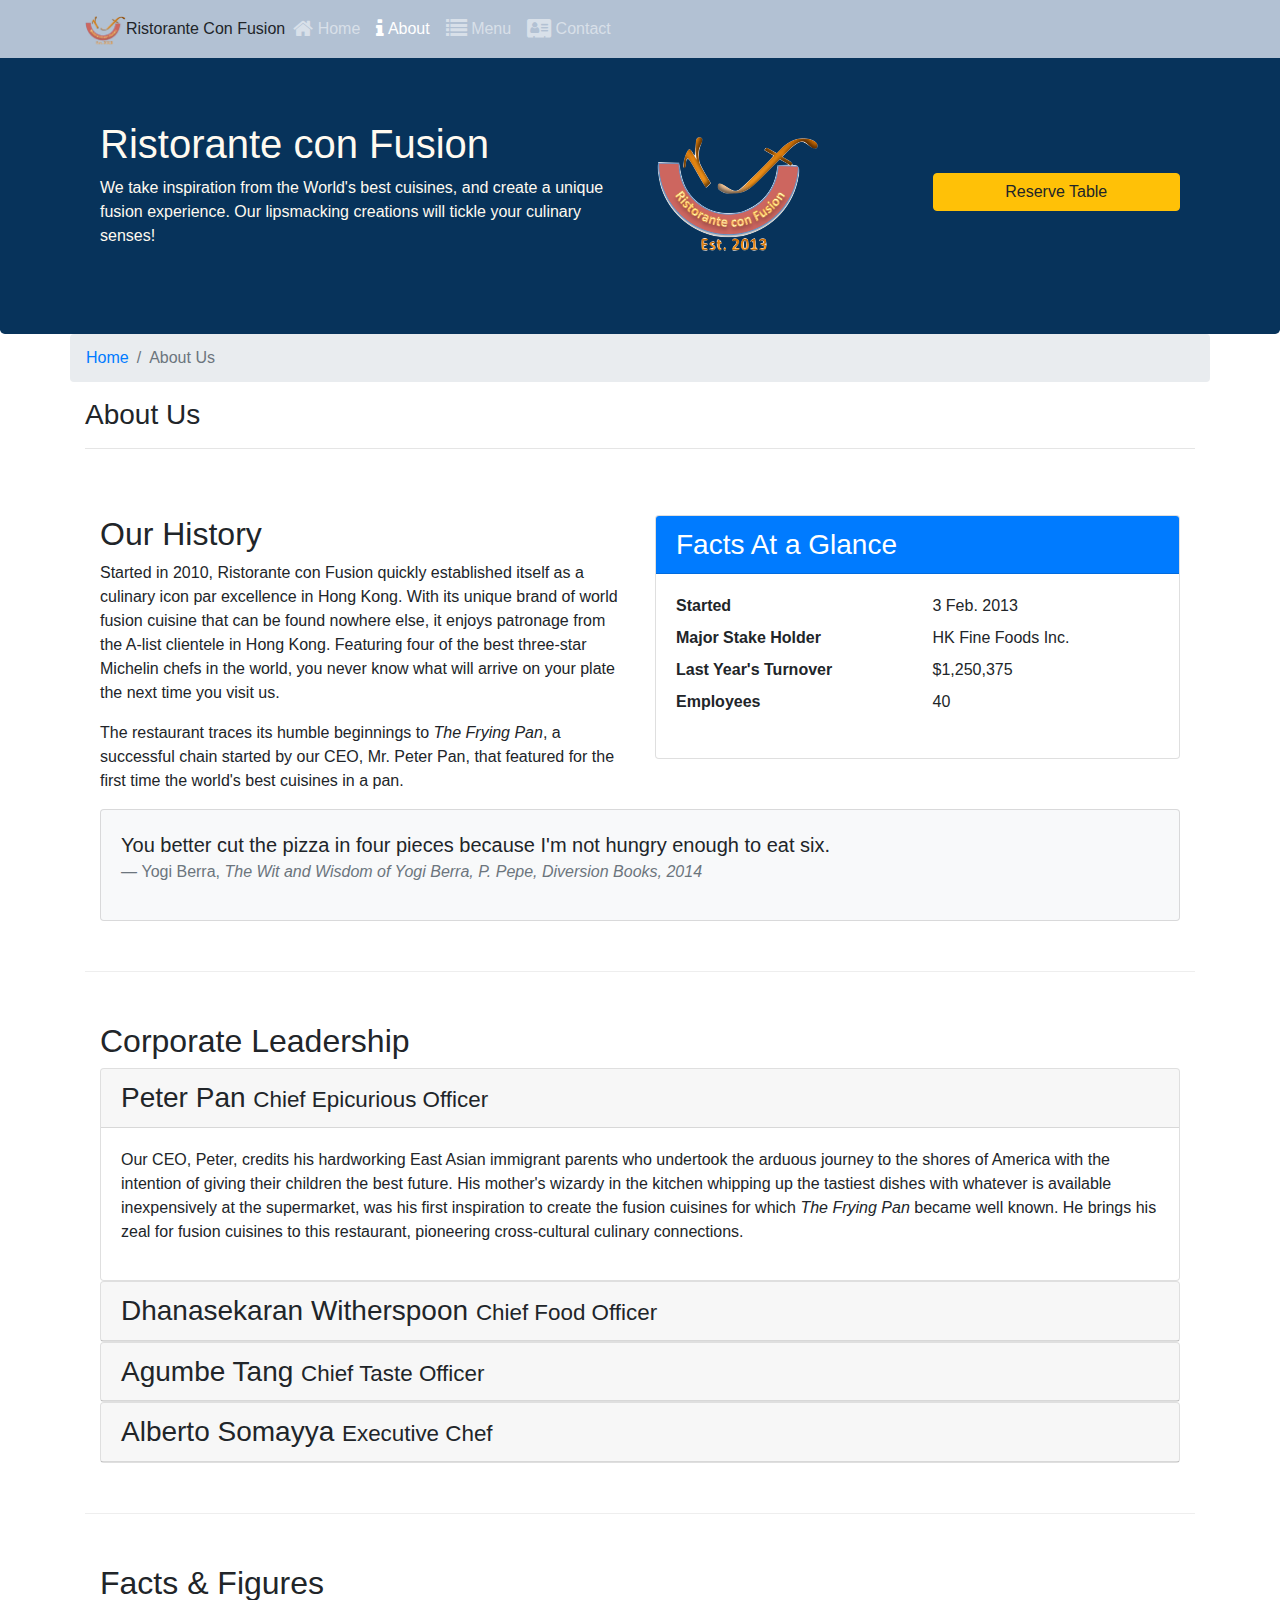
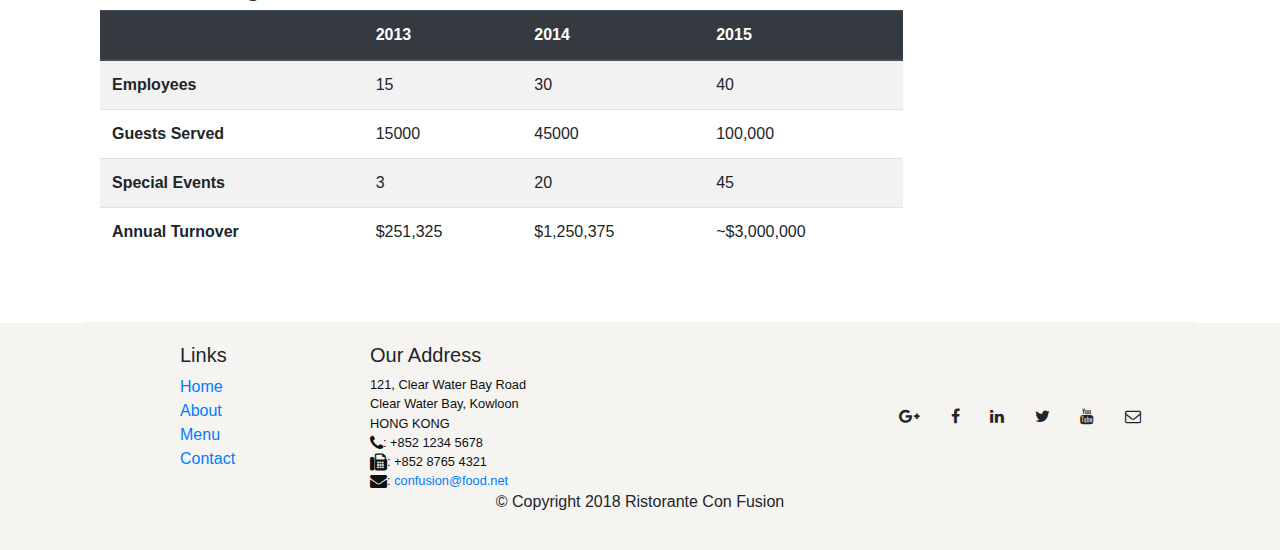
<file: aboutus.html>
<!DOCTYPE html>
<html lang="en">

<head>
    <!-- Required meta tags always come first -->
    <meta charset="utf-8">
    <meta name="viewport" content="width=device-width,initial-scale=1,shrink-to-fit=no">
    <meta http-equiv="x-ua-compatible" content="ie=edge">
    <!-- Bootstrap CSS-->
    <link rel="stylesheet" href="https://stackpath.bootstrapcdn.com/bootstrap/4.3.1/css/bootstrap.min.css" integrity="sha384-ggOyR0iXCbMQv3Xipma34MD+dH/1fQ784/j6cY/iJTQUOhcWr7x9JvoRxT2MZw1T" crossorigin="anonymous">
<!-- FontAwesome -->
    <link rel="stylesheet" href="https://stackpath.bootstrapcdn.com/font-awesome/4.7.0/css/font-awesome.min.css" integrity="sha384-wvfXpqpZZVQGK6TAh5PVlGOfQNHSoD2xbE+QkPxCAFlNEevoEH3Sl0sibVcOQVnN" crossorigin="anonymous">
<!-- JS files: jQuery first, then Popper.js, then Bootstrap JS -->
    <script src="https://code.jquery.com/jquery-3.3.1.slim.min.js" integrity="sha384-q8i/X+965DzO0rT7abK41JStQIAqVgRVzpbzo5smXKp4YfRvH+8abtTE1Pi6jizo" crossorigin="anonymous"></script>
    <script src="https://cdnjs.cloudflare.com/ajax/libs/popper.js/1.14.7/umd/popper.min.js" integrity="sha384-UO2eT0CpHqdSJQ6hJty5KVphtPhzWj9WO1clHTMGa3JDZwrnQq4sF86dIHNDz0W1" crossorigin="anonymous"></script>
    <script src="https://stackpath.bootstrapcdn.com/bootstrap/4.3.1/js/bootstrap.min.js" integrity="sha384-JjSmVgyd0p3pXB1rRibZUAYoIIy6OrQ6VrjIEaFf/nJGzIxFDsf4x0xIM+B07jRM" crossorigin="anonymous"></script>
<!-- Internal CSS and JS scripts -->
    <link rel="stylesheet" type="text/css" href="css/styles.css">
    <script src="js/scripts.js"></script>
   
    <title>Ristorante Con Fusion: About Us</title>
</head>

<body>
    <nav class="navbar navbar-dark navbar-expand-sm fixed-top">
        <div class="container"><a class="navbar-brand mr-auto" href="#"><img src="img/logo.png" height="30"
                    width="41"></a>Ristorante Con Fusion <button class="navbar-toggler" type="button"
                data-toggle="collapse" data-target="#Navbar"><span class="navbar-toggler-icon"></span></button>
            <div class="collapse navbar-collapse" id="Navbar">
                <ul class="navbar-nav mr-auto">
                    <li class="nav-item"><a class="nav-link" href="index.html"><span class="fa fa-home fa-lg"></span>
                            Home</a></li>
                    <li class="nav-item active"><a class="nav-link" href="#"><span class="fa fa-info fa-lg"></span>
                            About</a></li>
                    <li class="nav-item"><a class="nav-link" href="#"><span class="fa fa-list fa-lg"></span> Menu</a>
                    </li>
                    <li class="nav-item"><a class="nav-link" href="contactus.html"><span
                                class="fa fa-address-card fa-lg"></span> Contact</a></li>
                </ul>
            </div>
        </div>
    </nav>
    <header class="jumbotron">
        <div class="container">
            <div class="row row-header">
                <div class="col-12 col-sm-6">
                    <h1>Ristorante con Fusion</h1>
                    <p>We take inspiration from the World's best cuisines, and create a unique fusion experience. Our
                        lipsmacking creations will tickle your culinary senses!</p>
                </div>
                <div class="col-12 col-sm align-self-center"><img src="img/logo.png" class="img-fluid"></div>
                <div class="col-12 col-sm align-self-center"><a role="button"
                        class="btn btn-block btn-warning btn-primary" data-target="#btn-card"
                        href="reserve.html">Reserve Table</a></div>
            </div>
        </div>
    </header>
    <div class="container">
        <div class="row">
            <ol class="col-12 breadcrumb">
                <li class="breadcrumb-item"><a href="index.html">Home</a></li>
                <li class="breadcrumb-item active">About Us</li>
            </ol>
            <div class="col-12">
                <h3>About Us</h3>
                <hr>
            </div>
        </div>
        <div class="row row-content">
            <div class="col-12 col-sm-6">
                <h2>Our History</h2>
                <p>Started in 2010, Ristorante con Fusion quickly established itself as a culinary icon par excellence
                    in Hong Kong. With its unique brand of world fusion cuisine that can be found nowhere else, it
                    enjoys patronage from the A-list clientele in Hong Kong. Featuring four of the best three-star
                    Michelin chefs in the world, you never know what will arrive on your plate the next time you visit
                    us.</p>
                <p>The restaurant traces its humble beginnings to <em>The Frying Pan</em>, a successful chain started by
                    our CEO, Mr. Peter Pan, that featured for the first time the world's best cuisines in a pan.</p>
            </div>
            <div class="col-12 col-sm-6">
                <div class="card">
                    <h3 class="card-header bg-primary text-white">Facts At a Glance</h3>
                    <div class="card-body">
                        <dl class="row">
                            <dt class="col-6">Started</dt>
                            <dd class="col-6">3 Feb. 2013</dd>
                            <dt class="col-6">Major Stake Holder</dt>
                            <dd class="col-6">HK Fine Foods Inc.</dd>
                            <dt class="col-6">Last Year's Turnover</dt>
                            <dd class="col-6">$1,250,375</dd>
                            <dt class="col-6">Employees</dt>
                            <dd class="col-6">40</dd>
                        </dl>
                    </div>
                </div>
            </div>
            <div class="col-12">
                <div class="card card-body bg-light">
                    <blockquote class="blockquote">
                        <p class="mb-0">You better cut the pizza in four pieces because I'm not hungry enough to eat
                            six.</p>
                        <footer class="blockquote-footer">Yogi Berra, <cite title="Source Title">The Wit and Wisdom of
                                Yogi Berra, P. Pepe, Diversion Books, 2014</cite></footer>
                    </blockquote>
                </div>
            </div>
        </div>
        <div class="row row-content">
            <div class="col-12 col-sm">
                <h2>Corporate Leadership</h2>
                <div id="accordion">
                    <div class="card">
                        <div class="card-header" role="tab" id="peterhead">
                            <h3 class="mb-0"><a data-toggle="collapse" data-target="#peter">Peter Pan <small>Chief
                                        Epicurious Officer</small></a></h3>
                        </div>
                        <div class="collapse show" id="peter" data-parent="#accordion">
                            <div class="card-body">
                                <p class="d-none d-sm-block">Our CEO, Peter, credits his hardworking East Asian
                                    immigrant parents who undertook the arduous journey to the shores of America with
                                    the intention of giving their children the best future. His mother's wizardy in the
                                    kitchen whipping up the tastiest dishes with whatever is available inexpensively at
                                    the supermarket, was his first inspiration to create the fusion cuisines for which
                                    <em>The Frying Pan</em> became well known. He brings his zeal for fusion cuisines to
                                    this restaurant, pioneering cross-cultural culinary connections.</p>
                            </div>
                        </div>
                    </div>
                    <div class="card">
                        <div class="card-header" role="tab" id="dannyhead">
                            <h3 class="mb-0"><a class="collapsed" data-toggle="collapse"
                                    data-target="#danny">Dhanasekaran Witherspoon <small>Chief Food Officer</small></a>
                            </h3>
                        </div>
                        <div class="collapse" id="danny" data-parent="#accordion">
                            <div class="card-body">
                                <p class="d-none d-sm-block">Our CFO, Danny, as he is affectionately referred to by his
                                    colleagues, comes from a long established family tradition in farming and produce.
                                    His experiences growing up on a farm in the Australian outback gave him great
                                    appreciation for varieties of food sources. As he puts it in his own words,
                                    <em>Everything that runs, wins, and everything that stays, pays!</em></p>
                            </div>
                        </div>
                    </div>
                    <div class="card">
                        <div class="card-header" role="tab" id="agumbehead">
                            <h3 class="mb-0"><a class="collapsed" data-toggle="collapse" data-target="#agumbe">Agumbe
                                    Tang <small>Chief Taste Officer</small></a></h3>
                        </div>
                        <div class="collapse" id="agumbe" data-parent="#accordion">
                            <div class="card-body">
                                <p class="d-none d-sm-block">Blessed with the most discerning gustatory sense, Agumbe,
                                    our CTO, personally ensures that every dish that we serve meets his exacting tastes.
                                    Our chefs dread the tongue lashing that ensues if their dish does not meet his
                                    exacting standards. He lives by his motto, <em>You click only if you survive my
                                        lick.</em></p>
                            </div>
                        </div>
                    </div>
                    <div class="card">
                        <div class="card-header" role="tab" id="albertohead">
                            <h3 class="mb-0"><a class="collapsed" data-toggle="collapse" data-target="#alberto">Alberto
                                    Somayya <small>Executive Chef</small></a></h3>
                        </div>
                        <div class="collapse" id="alberto" data-parent="#accordion">
                            <div class="card-body">
                                <p class="d-none d-sm-block">Award winning three-star Michelin chef with wide
                                    International experience having worked closely with whos-who in the culinary world,
                                    he specializes in creating mouthwatering Indo-Italian fusion experiences. He says,
                                    <em>Put together the cuisines from the two craziest cultures, and you get a winning
                                        hit! Amma Mia!</em></p>
                            </div>
                        </div>
                    </div>
                </div>
            </div>
        </div>
        <div class="row row-content">
            <div class="col-12 col-sm-9">
                <h2>Facts &amp; Figures</h2>
                <div class="table-responsive">
                    <table class="table table-striped">
                        <thead class="thead-dark">
                            <tr>
                                <th>&nbsp;</th>
                                <th>2013</th>
                                <th>2014</th>
                                <th>2015</th>
                            </tr>
                        </thead>
                        <tbody>
                            <tr>
                                <th>Employees</th>
                                <td>15</td>
                                <td>30</td>
                                <td>40</td>
                            </tr>
                            <tr>
                                <th>Guests Served</th>
                                <td>15000</td>
                                <td>45000</td>
                                <td>100,000</td>
                            </tr>
                            <tr>
                                <th>Special Events</th>
                                <td>3</td>
                                <td>20</td>
                                <td>45</td>
                            </tr>
                            <tr>
                                <th>Annual Turnover</th>
                                <td>$251,325</td>
                                <td>$1,250,375</td>
                                <td>~$3,000,000</td>
                            </tr>
                        </tbody>
                    </table>
                </div>
            </div>
            <div class="col-12 col-sm-3"></div>
        </div>
    </div>
    <footer class="footer">
        <div class="container">
            <div class="row">
                <div class="col-4 offset-1 col-sm-2">
                    <h5>Links</h5>
                    <ul class="list-unstyled">
                        <li><a href="index.html">Home</a></li>
                        <li><a href="#">About</a></li>
                        <li><a href="#">Menu</a></li>
                        <li><a href="contactus.html">Contact</a></li>
                    </ul>
                </div>
                <div class="col-7 col-sm-5">
                    <h5>Our Address</h5>
                    <address>121, Clear Water Bay Road<br>Clear Water Bay, Kowloon<br>HONG KONG<br><i
                            class="fa fa-phone fa-lg"></i>: +852 1234 5678<br><i class="fa fa-fax fa-lg"></i>: +852 8765
                        4321<br><i class="fa fa-envelope fa-lg"></i>: <a
                            href="mailto:confusion@food.net">confusion@food.net</a></address>
                </div>
                <div class="col-12 col-sm-4 align-self-center">
                    <div class="text-center"><a class="btn btn-social-icon btn-google" href="http://google.com/+"><i
                                class="fa fa-google-plus"></i></a> <a class="btn btn-social-icon btn-facebook"
                            href="http://www.facebook.com/profile.php?id="><i class="fa fa-facebook"></i></a> <a
                            class="btn btn-social-icon btn-linkedin" href="http://www.linkedin.com/in/"><i
                                class="fa fa-linkedin"></i></a> <a class="btn btn-social-icon btn-twitter"
                            href="http://twitter.com/"><i class="fa fa-twitter"></i></a> <a
                            class="btn btn-social-icon btn-google" href="http://youtube.com/"><i
                                class="fa fa-youtube"></i></a> <a class="btn btn-social-icon" href="mailto:"><i
                                class="fa fa-envelope-o"></i></a></div>
                </div>
            </div>
            <div class="row justify-content-center">
                <div class="col-auto">
                    <p>© Copyright 2018 Ristorante Con Fusion</p>
                </div>
            </div>
        </div>
    </footer>
</body>

</html>
</file>
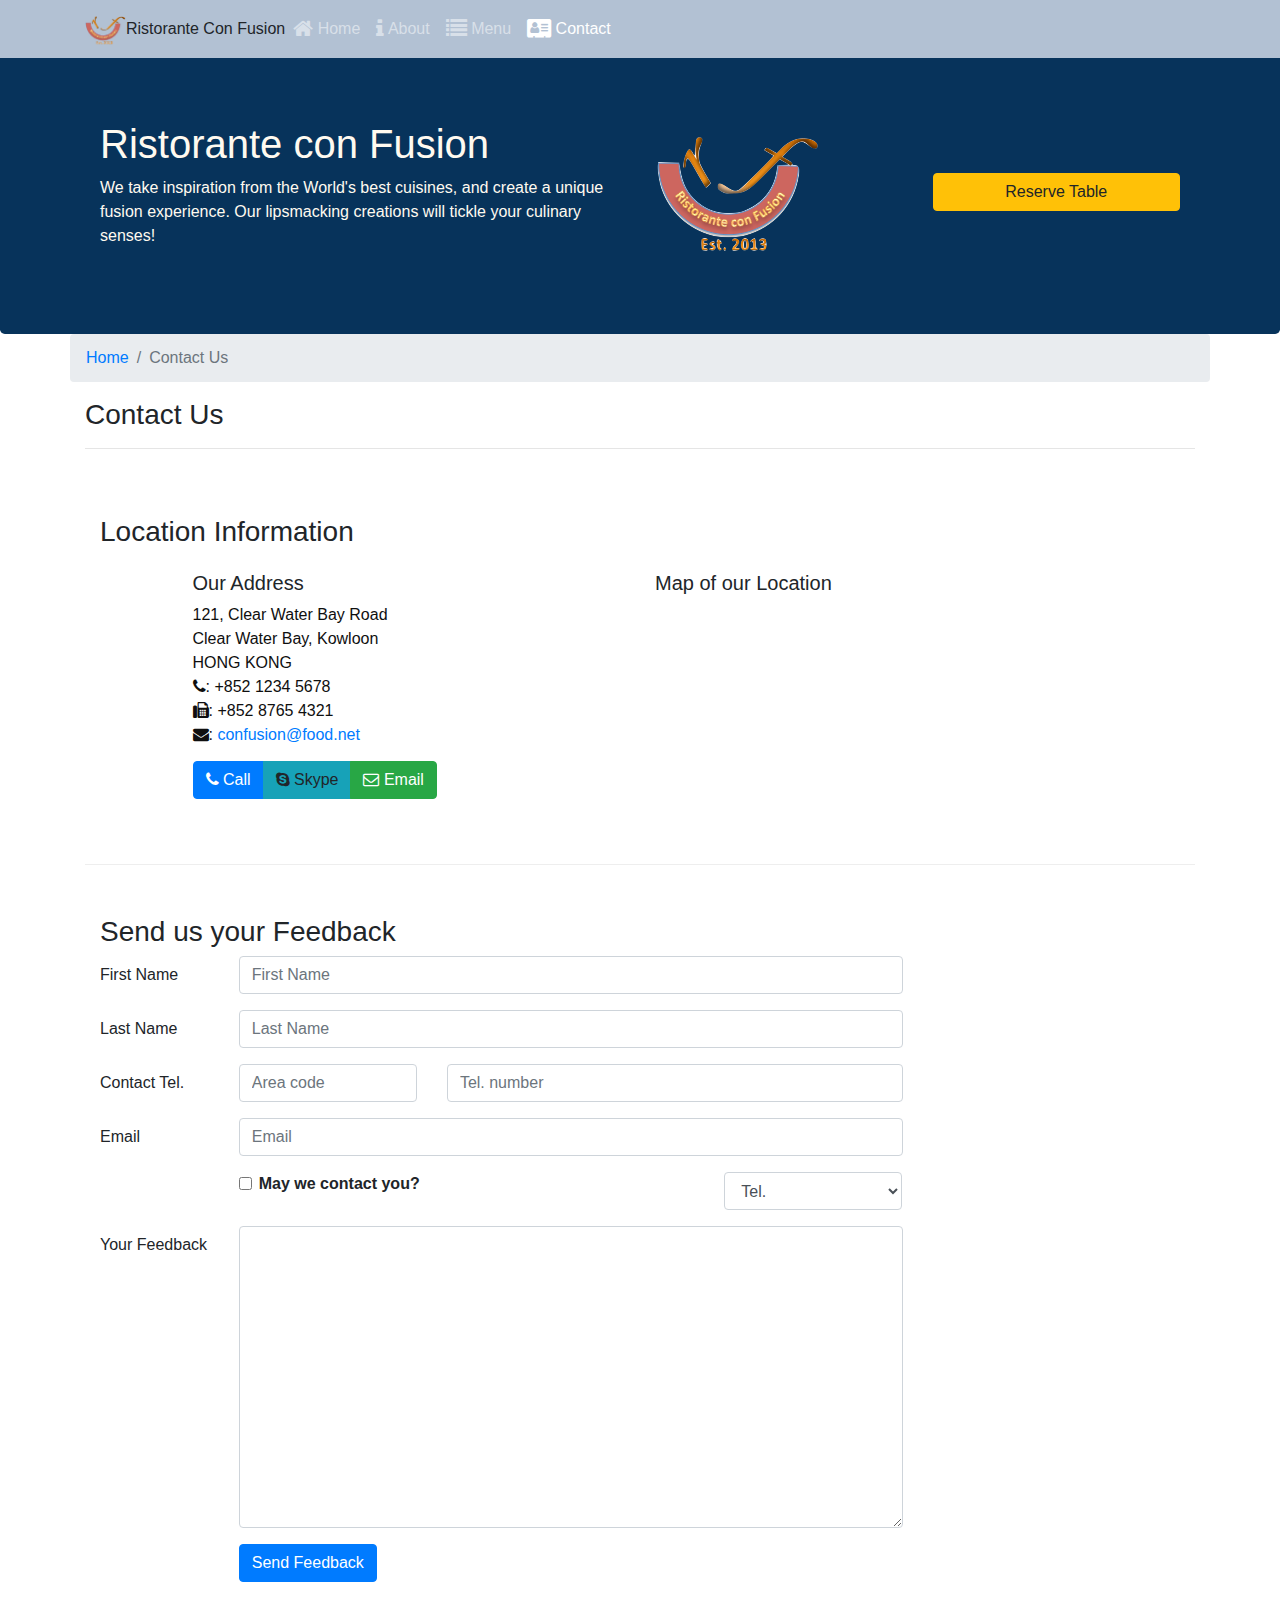
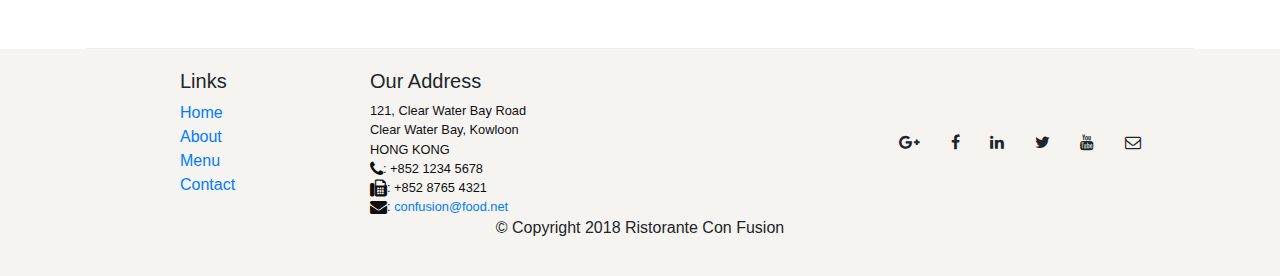
<file: contactus.html>
<!DOCTYPE html>
<html lang="en">

<head>
    <title>Ristorante Con Fusion: About Us</title><!-- Required meta tags always come first -->
    <meta charset="utf-8">
    <meta name="viewport" content="width=device-width,initial-scale=1,shrink-to-fit=no">
    <meta http-equiv="x-ua-compatible" content="ie=edge">
<!-- Bootstrap CSS-->
    <link rel="stylesheet" href="https://stackpath.bootstrapcdn.com/bootstrap/4.3.1/css/bootstrap.min.css" integrity="sha384-ggOyR0iXCbMQv3Xipma34MD+dH/1fQ784/j6cY/iJTQUOhcWr7x9JvoRxT2MZw1T" crossorigin="anonymous">
<!-- FontAwesome -->
    <link rel="stylesheet" href="https://stackpath.bootstrapcdn.com/font-awesome/4.7.0/css/font-awesome.min.css" integrity="sha384-wvfXpqpZZVQGK6TAh5PVlGOfQNHSoD2xbE+QkPxCAFlNEevoEH3Sl0sibVcOQVnN" crossorigin="anonymous">
<!-- JS files: jQuery first, then Popper.js, then Bootstrap JS -->
    <script src="https://code.jquery.com/jquery-3.3.1.slim.min.js" integrity="sha384-q8i/X+965DzO0rT7abK41JStQIAqVgRVzpbzo5smXKp4YfRvH+8abtTE1Pi6jizo" crossorigin="anonymous"></script>
    <script src="https://cdnjs.cloudflare.com/ajax/libs/popper.js/1.14.7/umd/popper.min.js" integrity="sha384-UO2eT0CpHqdSJQ6hJty5KVphtPhzWj9WO1clHTMGa3JDZwrnQq4sF86dIHNDz0W1" crossorigin="anonymous"></script>
    <script src="https://stackpath.bootstrapcdn.com/bootstrap/4.3.1/js/bootstrap.min.js" integrity="sha384-JjSmVgyd0p3pXB1rRibZUAYoIIy6OrQ6VrjIEaFf/nJGzIxFDsf4x0xIM+B07jRM" crossorigin="anonymous"></script>
<!-- Internal CSS and JS scripts -->
    <link rel="stylesheet" type="text/css" href="css/styles.css">
    <script src="js/scripts.js"></script>
   
</head>

<body>
    <nav class="navbar navbar-dark navbar-expand-sm fixed-top">
        <div class="container"><button class="navbar-toggler" type="button" data-toggle="collapse"
                data-target="#Navbar"><span class="navbar-toggler-icon"></span></button> <a class="navbar-brand mr-auto"
                href="#"><img src="img/logo.png" height="30" width="41"></a>Ristorante Con Fusion<div
                class="collapse navbar-collapse" id="Navbar">
                <ul class="navbar-nav mr-auto">
                    <li class="nav-item"><a class="nav-link" href="./index.html"><span class="fa fa-home fa-lg"></span>
                            Home</a></li>
                    <li class="nav-item"><a class="nav-link" href="./aboutus.html"><span
                                class="fa fa-info fa-lg"></span> About</a></li>
                    <li class="nav-item"><a class="nav-link" href="#"><span class="fa fa-list fa-lg"></span> Menu</a>
                    </li>
                    <li class="nav-item active"><a class="nav-link" href="#"><span
                                class="fa fa-address-card fa-lg"></span> Contact</a></li>
                </ul>
            </div>
        </div>
    </nav>
    <header class="jumbotron">
        <div class="container">
            <div class="row row-header">
                <div class="col-12 col-sm-6">
                    <h1>Ristorante con Fusion</h1>
                    <p>We take inspiration from the World's best cuisines, and create a unique fusion experience. Our
                        lipsmacking creations will tickle your culinary senses!</p>
                </div>
                <div class="col-12 col-sm align-self-center"><img src="img/logo.png" class="img-fluid"></div>
                <div class="col-12 col-sm align-self-center"><a role="button"
                        class="btn btn-block btn-warning btn-primary" data-target="#btn-card"
                        href="reserve.html">Reserve Table</a></div>
            </div>
        </div>
    </header>
    <div class="container">
        <div class="row">
            <ol class="col-12 breadcrumb">
                <li class="breadcrumb-item"><a href="./index.html">Home</a></li>
                <li class="breadcrumb-item active">Contact Us</li>
            </ol>
            <div class="col-12">
                <h3>Contact Us</h3>
                <hr>
            </div>
        </div>
        <div class="row row-content">
            <div class="col-12">
                <h3>Location Information</h3>
            </div>
            <div class="col-12 col-sm-4 offset-sm-1">
                <h5>Our Address</h5>
                <address style="font-size: 100%">121, Clear Water Bay Road<br>Clear Water Bay, Kowloon<br>HONG
                    KONG<br><i class="fa fa-phone"></i>: +852 1234 5678<br><i class="fa fa-fax"></i>: +852 8765
                    4321<br><i class="fa fa-envelope"></i>: <a href="mailto:confusion@food.net">confusion@food.net</a>
                </address>
            </div>
            <div class="col-12 col-sm-6 offset-sm-1">
                <h5>Map of our Location</h5>
            </div>
            <div class="col-12 col-sm-11 offset-sm-1">
                <div class="btn-group" role="group"><a role="button" class="btn btn-primary" href="tel:+85212345678"><i
                            class="fa fa-phone"></i> Call</a> <a role="button" class="btn btn-info"><i
                            class="fa fa-skype"></i> Skype</a> <a role="button" class="btn btn-success"
                        href="mailto:confusion@food.net"><i class="fa fa-envelope-o"></i> Email</a></div>
            </div>
        </div>
        <div class="row row-content">
            <div class="col-12">
                <h3>Send us your Feedback</h3>
            </div>
            <div class="col-12 col-md-9">
                <form>
                    <div class="form-group row"><label for="firstname" class="col-md-2 col-form-label">First
                            Name</label>
                        <div class="col-md-10"><input type="text" class="form-control" id="firstname" name="firstname"
                                placeholder="First Name"></div>
                    </div>
                    <div class="form-group row"><label for="lastname" class="col-md-2 col-form-label">Last Name</label>
                        <div class="col-md-10"><input type="text" class="form-control" id="lastname" name="lasname"
                                placeholder="Last Name"></div>
                    </div>
                    <div class="form-group row"><label for="telnum" class="col-12 col-md-2 col-form-label">Contact
                            Tel.</label>
                        <div class="col-5 col-md-3"><input type="tel" class="form-control" id="areacode" name="areacode"
                                placeholder="Area code"></div>
                        <div class="col-7 col-md-7"><input type="tel" class="form-control" id="telnum" name="telnum"
                                placeholder="Tel. number"></div>
                    </div>
                    <div class="form-group row"><label for="emailid" class="col-md-2 col-form-label">Email</label>
                        <div class="col-md-10"><input type="email" class="form-control" id="emailid" name="emailid"
                                placeholder="Email"></div>
                    </div>
                    <div class="form-group row">
                        <div class="col-md-6 offset-md-2">
                            <div class="form-check"><input type="checkbox" class="form-check-input" name="approve"
                                    id="approve" value=""> <label class="form-check-label" for="approve"><strong>May we
                                        contact you?</strong></label></div>
                        </div>
                        <div class="col-md-3 offset-md-1"><select class="form-control">
                                <option>Tel.</option>
                                <option>Email</option>
                            </select></div>
                    </div>
                    <div class="form-group row"><label for="feedback" class="col-md-2 col-form-label">Your
                            Feedback</label>
                        <div class="col-md-10"><textarea class="form-control" id="feedback" name="feedback"
                                rows="12"></textarea></div>
                    </div>
                    <div class="form-group row">
                        <div class="offset-md-2 col-md-10"><button type="submit" class="btn btn-primary">Send
                                Feedback</button></div>
                    </div>
                </form>
            </div>
            <div class="col-12 col-md"></div>
        </div>
    </div>
    <footer class="footer">
        <div class="container">
            <div class="row">
                <div class="col-4 offset-1 col-sm-2">
                    <h5>Links</h5>
                    <ul class="list-unstyled">
                        <li><a href="#">Home</a></li>
                        <li><a href="#">About</a></li>
                        <li><a href="#">Menu</a></li>
                        <li><a href="#">Contact</a></li>
                    </ul>
                </div>
                <div class="col-7 col-sm-5">
                    <h5>Our Address</h5>
                    <address>121, Clear Water Bay Road<br>Clear Water Bay, Kowloon<br>HONG KONG<br><i
                            class="fa fa-phone fa-lg"></i>: +852 1234 5678<br><i class="fa fa-fax fa-lg"></i>: +852 8765
                        4321<br><i class="fa fa-envelope fa-lg"></i>: <a
                            href="mailto:confusion@food.net">confusion@food.net</a></address>
                </div>
                <div class="col-12 col-sm-4 align-self-center">
                    <div class="text-center"><a class="btn btn-social-icon btn-google" href="http://google.com/+"><i
                                class="fa fa-google-plus"></i></a> <a class="btn btn-social-icon btn-facebook"
                            href="http://www.facebook.com/profile.php?id="><i class="fa fa-facebook"></i></a> <a
                            class="btn btn-social-icon btn-linkedin" href="http://www.linkedin.com/in/"><i
                                class="fa fa-linkedin"></i></a> <a class="btn btn-social-icon btn-twitter"
                            href="http://twitter.com/"><i class="fa fa-twitter"></i></a> <a
                            class="btn btn-social-icon btn-google" href="http://youtube.com/"><i
                                class="fa fa-youtube"></i></a> <a class="btn btn-social-icon" href="mailto:"><i
                                class="fa fa-envelope-o"></i></a></div>
                </div>
            </div>
            <div class="row justify-content-center">
                <div class="col-auto">
                    <p>© Copyright 2018 Ristorante Con Fusion</p>
                </div>
            </div>
        </div>
    </footer>
</body>

</html>
</file>
<file: css/styles.css>
.row-header {
  margin: 0px auto;
  padding: 0px 0px; }

.row-content {
  margin: 0px auto;
  padding: 50px 0px;
  border-bottom: 1px ridge;
  min-height: 400px; }

.footer {
  background-color: #f6f4f1;
  margin: 0px auto;
  padding: 20px 0px; }

.jumbotron {
  margin: 0px auto;
  padding: 70px 30px;
  background: #07335B;
  color: floralwhite; }

address {
  font-size: 80%;
  margin: 0px;
  color: #0f0f0f; }

body {
  padding: 50px 0px 0px 0px;
  z-index: 0; }

.navbar-dark {
  background-color: #B2C1D3; }

.tab-content {
  border-left: 1px solid #ddd;
  border-right: 1px solid #ddd;
  border-bottom: 1px solid #ddd;
  padding: 10px; }

.carousel {
  background: #B2C1D3; }
  .carousel .carousel-item {
    height: 300px; }
    .carousel .carousel-item img {
      position: absolute;
      top: 0;
      left: 0;
      min-height: 300px; }

#carouselButton {
  right: 0px;
  position: absolute;
  bottom: 0px;
  z-index: 1; }

.modal-header {
  background: #07335B;
  color: floralwhite; }

.close {
  color: floralwhite; }

.modal-body {
  background-color: #B2C1D3; }
</file>
